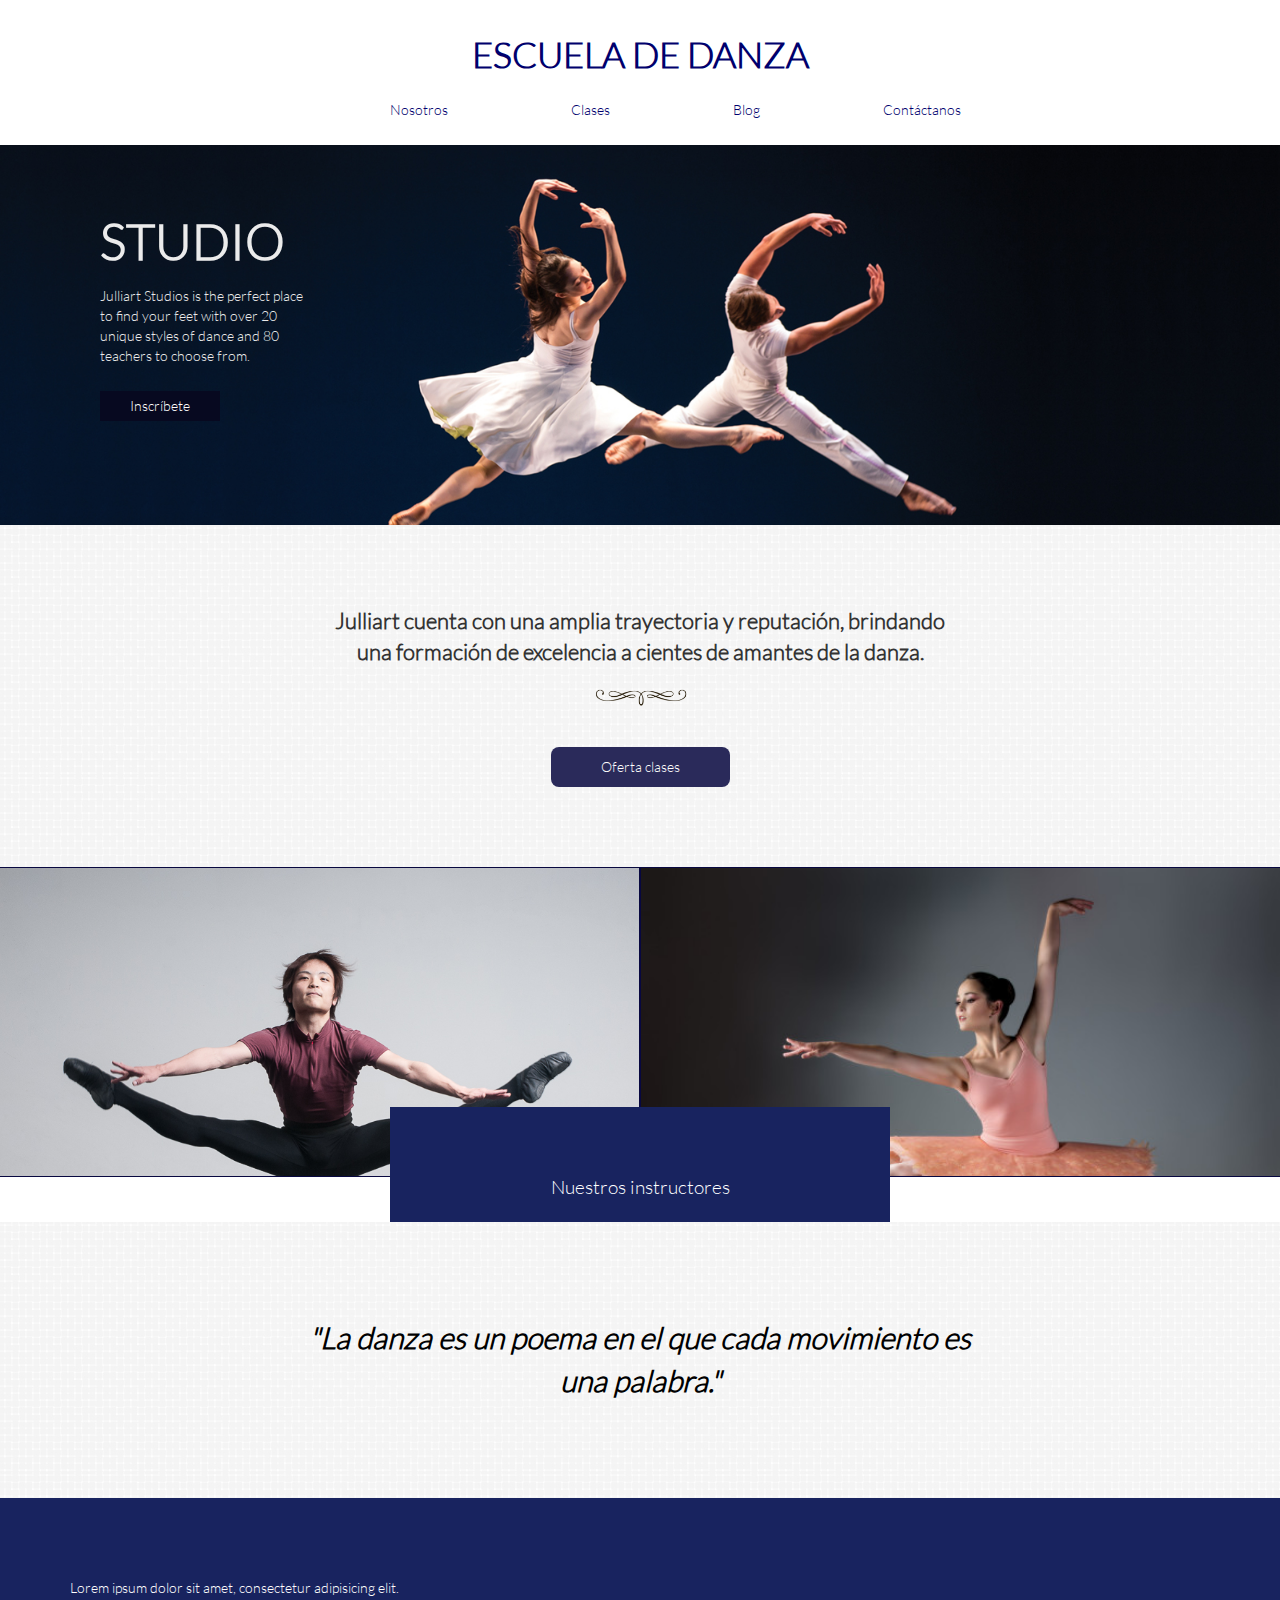
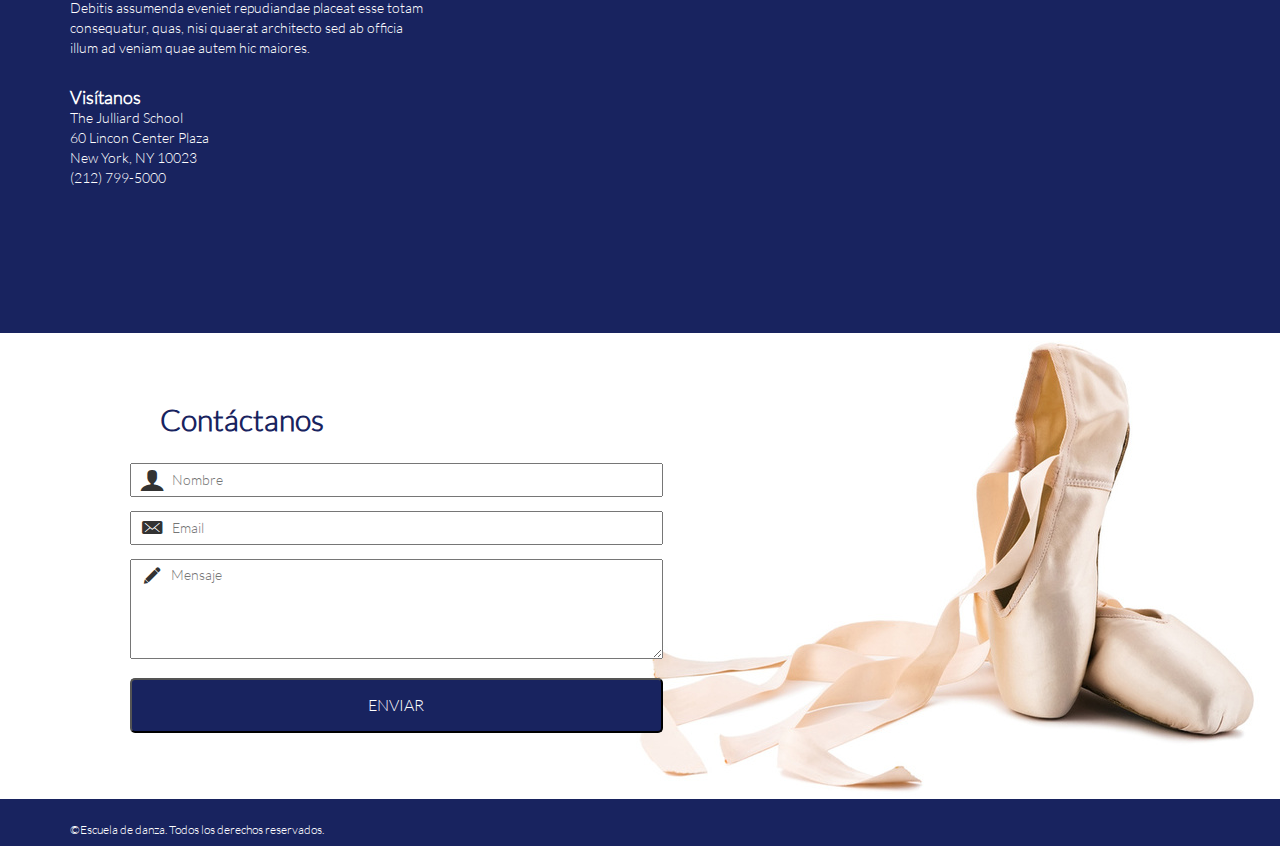
<file: index.html>
<!DOCTYPE html>
<html>
<head>
	<meta charset="UTF-8">
	<title>Escuela de Danza</title>
	<link rel='stylesheet' type='text/css' href='http://fonts.googleapis.com/css?family=Montserrat:400,700'>
	<link rel="stylesheet" type="text/css" href="css/bootstrap.css">
	<link rel="stylesheet" type="text/css" href="css/utilities.css">
	<link rel="stylesheet" type="text/css" href="css/common.css">
	<link rel="stylesheet" href="icons/style.css">
	<link rel="stylesheet" type="text/css" href="css/main.css">
</head>
<body>
<!------------------------------------------------------------------- HEADER ----------->
	<header>
	    <div class="container">
	        <h1>ESCUELA DE DANZA</h1>
	        <div class="menu">
	            <ul>
	                <li><a href="nosotros.html">Nosotros</a></li>
	                <li><a href="clases.html">Clases</a></li>
	                <li><a href="blog.html">Blog</a></li>
	                <li><a href="#contact">Contáctanos</a></li>
	            </ul>
	        </div>
	    </div>
	</header>
<!------------------------------------------------------------------- HERO ----------->
    <div class="hero">
        <div class="container">
            <p class="studio">STUDIO</p>
            <p>Julliart Studios is the perfect place <br>to find your feet with over 20 <br>unique styles of dance and 80 <br>teachers to choose from.</p>
            <a class="boton" href="">Inscríbete</a>
        </div>
    </div>
<!---------------------------------------------------------------- OFERTAS ----------->
    <section class="ofertas">
        <div class="container">
            <p>Julliart cuenta con una amplia trayectoria y reputación, brindando <br> una formación de excelencia a cientes de amantes de la danza.</p>
            <p class="decoracion"><img src="img/decoration_1.png" alt=""></p>
            <p><a class="boton" href="">Oferta clases</a></p>
        </div>
    </section>
<!----------------------------------------------------------- INSTRUCTORES ----------->
    <section class="instructores">
        <div class="row">
            <div class="col-md-6">
                <div class="instructor-uno"></div>
                <!--<img class=img-responsive src="img/instructor_4.jpg" alt="">-->
            </div>
            <div class="col-md-6">
                <div class="instructor-dos"></div>
                <!--<img class=img-responsive src="img/profesor_9.jpg" alt="">-->
            </div>
        </div>
        <div class="container">
            <p>Nuestros instructores</p>
        </div>
    </section>
<!------------------------------------------------------------------ FRASE ----------->
    <section class="ofertas frase">
        <div class="container">
            <p class="cursiva">"La danza es un poema en el que cada movimiento es <br> una palabra."</p>
        </div>
    </section>
<!-------------------------------------------------------------- UBICACIÓN ----------->
    <section class="ubicacion">
        <div class="container">
            <div class="row">
                <div class="col-md-5">
                    <p>Lorem ipsum dolor sit amet, consectetur adipisicing elit. Debitis assumenda eveniet repudiandae placeat esse totam consequatur, quas, nisi quaerat architecto sed ab officia illum ad veniam quae autem hic maiores.</p>
                    <h4>Visítanos</h4>
                    <p>The Julliard School <br>60 Lincon Center Plaza <br>New York, NY 10023 <br>(212) 799-5000</p>
                </div>
                <div class="col-md-7">
                    <iframe src="https://www.google.com/maps/embed?pb=!1m18!1m12!1m3!1d3021.4664374888384!2d-73.9850172848237!3d40.77375867932525!2m3!1f0!2f0!3f0!3m2!1i1024!2i768!4f13.1!3m3!1m2!1s0x89c2585ff9df2f6d%3A0xf876ccebba645bff!2sEscuela+Juilliard!5e0!3m2!1ses!2ses!4v1479755223739" width="600" height="450" frameborder="0" style="border:0" allowfullscreen></iframe>
                </div>
            </div>
        </div>
    </section>
<!------------------------------------------------------------ CONTACTANOS ----------->
    <section class="contactanos">
        <div class="container">
            <h2><a name="contact"></a>Contáctanos</h2>
            <form action="">
                <label class="icon-user" for="nombre"></label>
                <input type="text" id="nombre" placeholder="Nombre">
                <label class="icon-mail-envelope-closed" for="email"></label>
                <input type="text" id="email" placeholder="Email">
                <label class="icon-pen-angled" for="mensaje"></label><textarea type="text" id="mensaje" placeholder="Mensaje"></textarea>
                <input class="enviar" type="submit" value="ENVIAR">
            </form>
        </div>
    </section>
<!----------------------------------------------------------------- FOOTER ----------->
<footer>
    <div class="container">
        <small>©Escuela de danza. Todos los derechos reservados.</small>
    </div>
</footer>
</body>
</html>
</file>
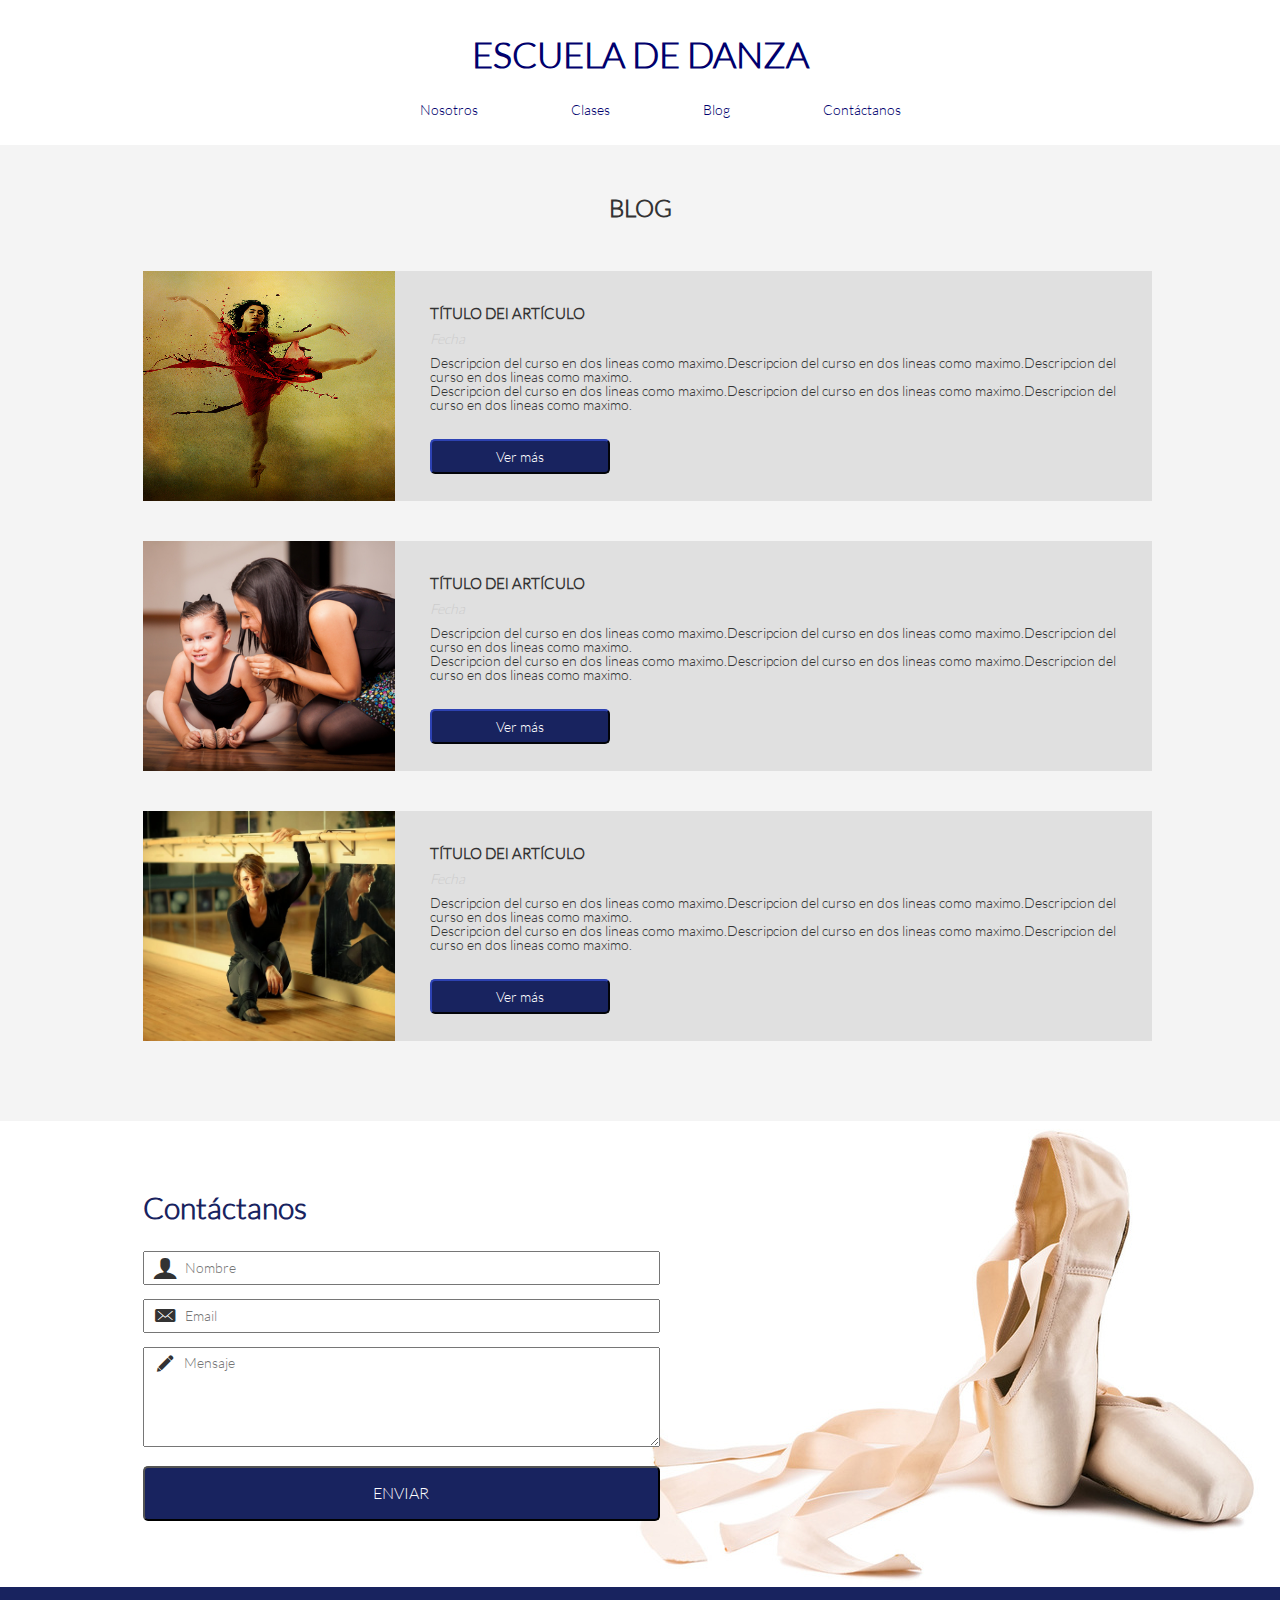
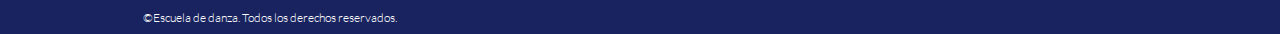
<file: blog.html>
<!DOCTYPE html>
<html>
<head>
	<meta charset="UTF-8">
	<title>Escuela de Danza</title>
	<link rel='stylesheet' type='text/css' href='http://fonts.googleapis.com/css?family=Montserrat:400,700'>
	<link rel="stylesheet" type="text/css" href="css/bootstrap.css">
	<link rel="stylesheet" type="text/css" href="css/utilities.css">
	<link rel="stylesheet" type="text/css" href="css/common.css">
	<link rel="stylesheet" href="icons/style.css">
	<link rel="stylesheet" type="text/css" href="css/blog.css">
	<link rel="stylesheet" href="icons/style.css">
</head>
<body>
<!------------------------------------------------------------------- HEADER ----------->
	<header>
	    <div class="container">
            <a class="inicio" href="index.html"><h1>ESCUELA DE DANZA</h1></a>
	        <div class="menu">
	            <ul>
	                <li><a href="nosotros.html">Nosotros</a></li>
	                <li><a href="clases.html">Clases</a></li>
	                <li><a href="blog.html">Blog</a></li>
	                <li><a href="#contact">Contáctanos</a></li>
	            </ul>
	        </div>
	    </div>
	</header>
<!------------------------------------------------------------------- HERO ----------->
<section class="hero">
   <div class="container">
     
      <h3>BLOG</h3>
      <div class="row fondo">
         <div class="col-md-3">
             <img src="img/blog1.jpg" alt="">
         </div>
         <div class="col-md-9 blog">
             <h4>TÍTULO DEl ARTÍCULO</h4>
             <p><em>Fecha</em></p>
             <p>Descripcion del curso en dos lineas como maximo.Descripcion del curso en dos lineas como maximo.Descripcion del curso en dos lineas como maximo. <br>Descripcion del curso en dos lineas como maximo.Descripcion del curso en dos lineas como maximo.Descripcion del curso en dos lineas como maximo. </p>
             <button><a href="">Ver más</a></button>
         </div> 
      </div>
      
      
       <div class="row fondo">
        
         <div class="col-md-3">
             <img src="img/profesor_5jpg.jpg" alt="">
         </div>
         <div class="col-md-9 blog">
             <h4>TÍTULO DEl ARTÍCULO</h4>
             <p><em>Fecha</em></p>
             <p>Descripcion del curso en dos lineas como maximo.Descripcion del curso en dos lineas como maximo.Descripcion del curso en dos lineas como maximo. <br>Descripcion del curso en dos lineas como maximo.Descripcion del curso en dos lineas como maximo.Descripcion del curso en dos lineas como maximo. </p>
             <button><a href="">Ver más</a></button>
         </div> 
      </div>
      
      
       <div class="row fondo">
       
         <div class="col-md-3">
             <img src="img/instructor_1.jpg" alt="">
         </div>
         <div class="col-md-9 blog">
             <h4>TÍTULO DEl ARTÍCULO</h4>
             <p><em>Fecha</em></p>
             <p>Descripcion del curso en dos lineas como maximo.Descripcion del curso en dos lineas como maximo.Descripcion del curso en dos lineas como maximo. <br>Descripcion del curso en dos lineas como maximo.Descripcion del curso en dos lineas como maximo.Descripcion del curso en dos lineas como maximo. </p>
             <button><a href="">Ver más</a></button>
         </div> 
      </div>
      
      
   </div>
</section>

<!------------------------------------------------------------ CONTACTANOS ----------->
    <section class="contactanos">
        <div class="container">
            <h2><a name="contact"></a>Contáctanos</h2>
            <form action="">
                <label class="icon-user" for="nombre"></label>
                <input type="text" id="nombre" placeholder="Nombre">
                <label class="icon-mail-envelope-closed" for="email"></label>
                <input type="text" id="email" placeholder="Email">
                <label class="icon-pen-angled" for="mensaje"></label><textarea type="text" id="mensaje" placeholder="Mensaje"></textarea>
                <input class="enviar" type="submit" value="ENVIAR">
            </form>
        </div>
    </section>
<!----------------------------------------------------------------- FOOTER ----------->
<footer>
    <div class="container">
        <small>©Escuela de danza. Todos los derechos reservados.</small>
    </div>
</footer>
</file>
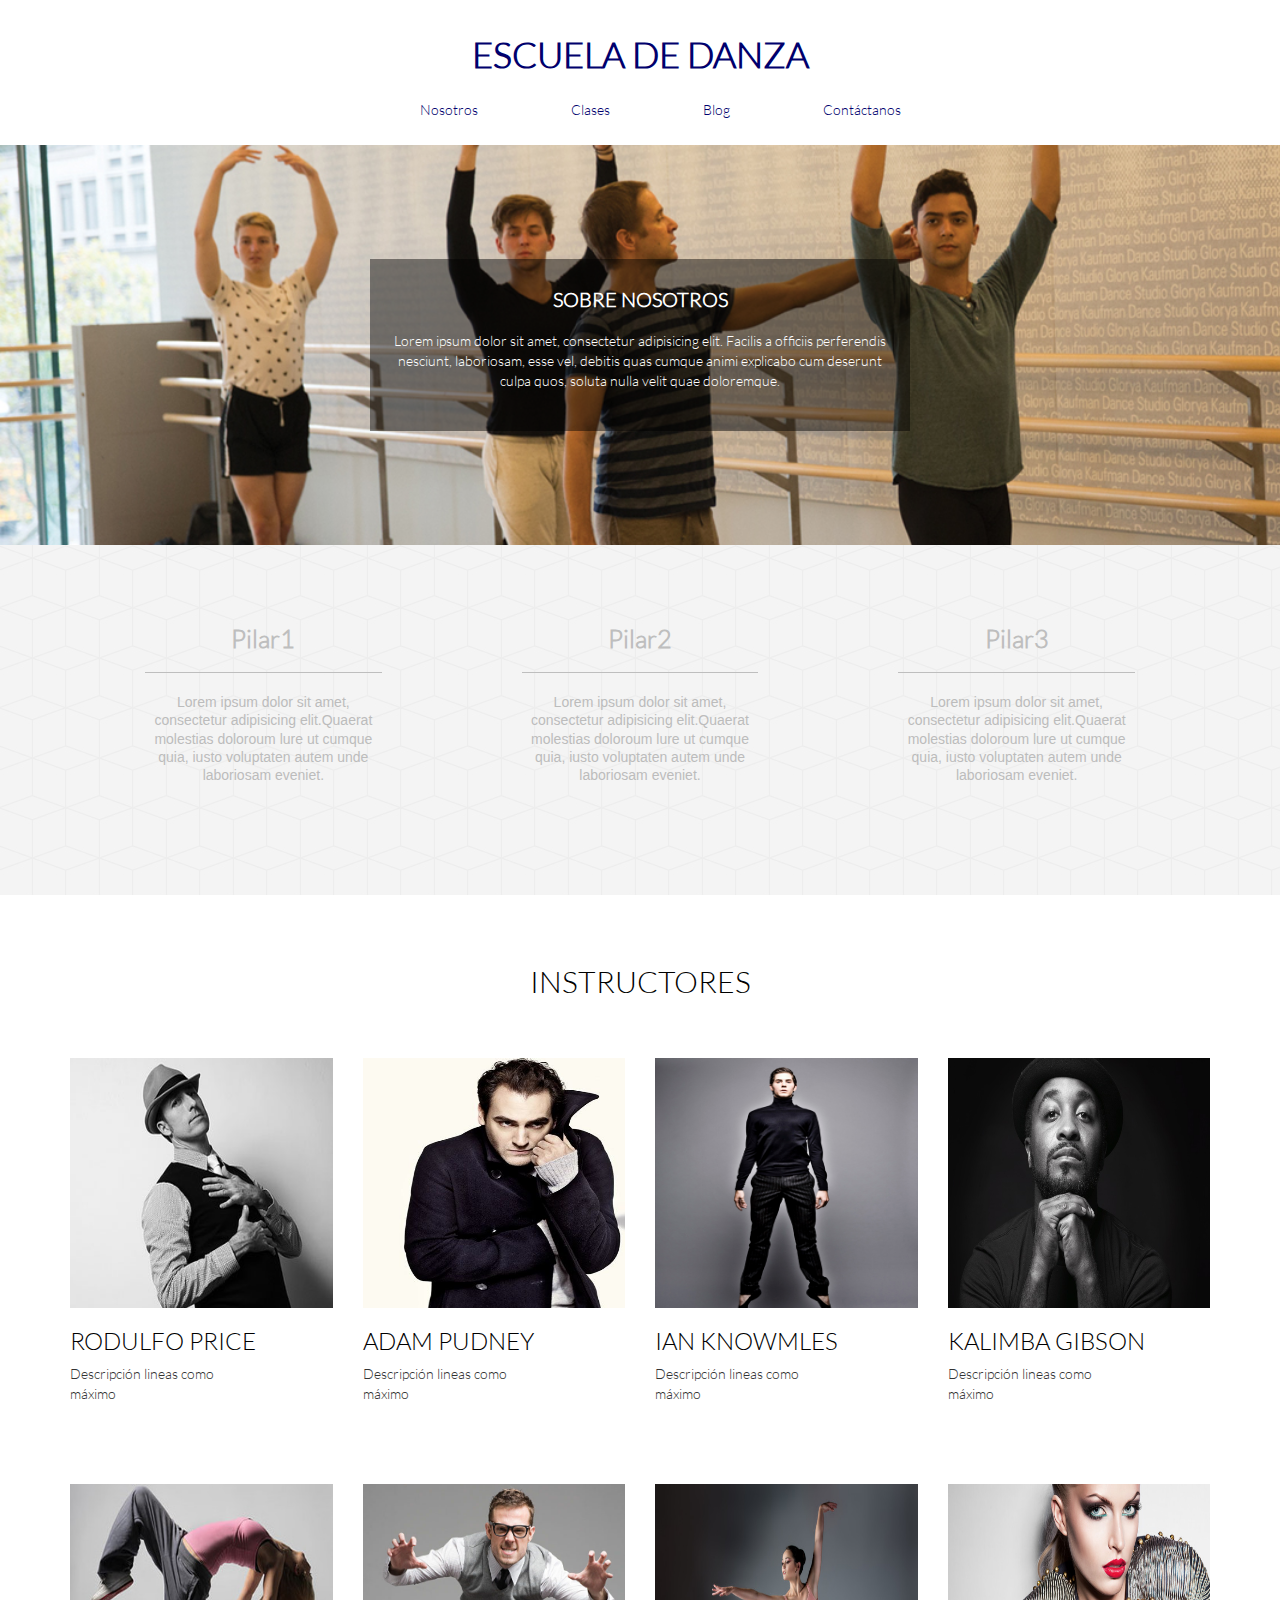
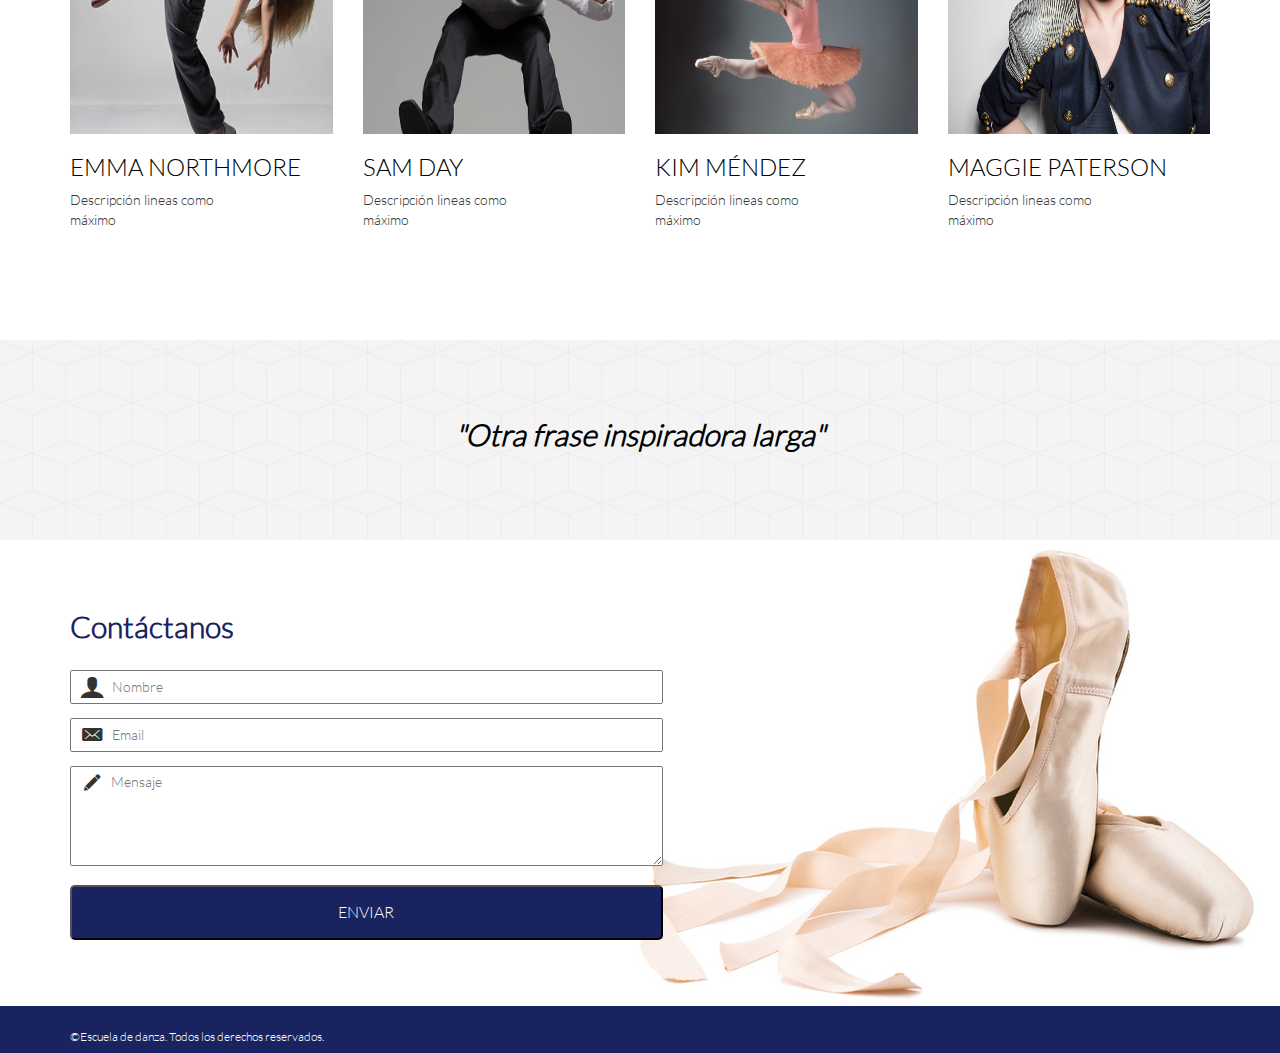
<file: nosotros.html>
<!DOCTYPE html>
<html>
<head>
	<meta charset="UTF-8">
	<title>Escuela de Danza</title>
	<link rel='stylesheet' type='text/css' href='http://fonts.googleapis.com/css?family=Montserrat:400,700'>
	<link rel="stylesheet" type="text/css" href="css/bootstrap.css">
	<link rel="stylesheet" type="text/css" href="css/utilities.css">
	<link rel="stylesheet" type="text/css" href="css/common.css">
	<link rel="stylesheet" href="icons/style.css">
	<link rel="stylesheet" type="text/css" href="css/nosotros.css">
</head>
<body>
<!-------------------------------------------------------HEADER -->
<header>
    <div class="container">
        <a class="inicio" href="index.html"><h1>ESCUELA DE DANZA</h1></a>
        <div class="menu">
            <ul>
                <li><a href="nosotros.html">Nosotros</a></li>
	            <li><a href="clases.html">Clases</a></li>
	            <li><a href="blog.html">Blog</a></li>
	            <li><a href="#contact">Contáctanos</a></li>
            </ul>
        </div>
    </div> 
</header>
<!-------------------------------------------------------HERO -->
<div class="hero">
   <div class="container">
       <div class="presentacion">
           <div class="texto">
               <h2>SOBRE NOSOTROS</h2>
               <p>Lorem ipsum dolor sit amet, consectetur adipisicing elit. Facilis a officiis perferendis nesciunt, laboriosam, esse vel, debitis quas cumque animi explicabo cum deserunt culpa quos, soluta nulla velit quae doloremque.</p>
           </div>
       </div>
   </div>    
</div>
<!-------------------------------------------------------INFORMACION-->
<section class="info">
    <div class="container">
       <div class="row informacion">         
          <div class="col-md-4 box">
              <h2>Pilar1</h2>
              <p>Lorem ipsum dolor sit amet, consectetur adipisicing elit.Quaerat molestias doloroum lure ut cumque quia, iusto voluptaten autem unde laboriosam eveniet.</p>
          </div>
           <div class="col-md-4 box">
              <h2>Pilar2</h2>
              <p>Lorem ipsum dolor sit amet, consectetur adipisicing elit.Quaerat molestias doloroum lure ut cumque quia, iusto voluptaten autem unde laboriosam eveniet.</p>
          </div>
           <div class="col-md-4 box">
              <h2>Pilar3</h2>
              <p>Lorem ipsum dolor sit amet, consectetur adipisicing elit.Quaerat molestias doloroum lure ut cumque quia, iusto voluptaten autem unde laboriosam eveniet.</p>
          </div>
           
       </div>
    </div>
</section>
<!-----------------------------------------------LISTAS INSTRUCTORES -->
<section class="instructor">
    <div class="container">
       <div class="row lista-instructor">
         
             <h2 class="txt1">INSTRUCTORES</h2>
              <div class="col-md-3 instructores">
              
              <div class="contenedor">
              <img src="img/profesor_4.jpg" alt="">
              </div>
              
              <h3>RODULFO PRICE</h3>
              <p>Descripción lineas como <br> máximo</p>
              </div>
          
              <div class="col-md-3">
              <div class="contenedor">
              <img src="img/profesor_14.jpg" alt="">
              </div>
              <h3>ADAM PUDNEY</h3>
              <p>Descripción lineas como <br> máximo</p>
              </div>
          
              <div class="col-md-3">
              <div class="contenedor">
              <img src="img/profesor_1.jpg" alt="">
              </div>
              <h3>IAN KNOWMLES</h3>
              <p>Descripción lineas como <br> máximo</p>
              </div>
           
               <div class="col-md-3">
               <div class="contenedor">
              <img src="img/profesor_10.jpg" alt="">
              </div>
              <h3>KALIMBA GIBSON</h3>
              <p>Descripción lineas como <br> máximo</p>
              </div>
         
       </div> 
       
       <div class="row lista-instructor">
         
          <div class="col-md-3 instructores">
             <div class="contenedor">
              <img src="img/profesor_11.jpg" alt="">
              </div>
              <h3>EMMA NORTHMORE</h3>
              <p>Descripción lineas como <br> máximo</p>
              </div>
           
           <div class="col-md-3">
             <div class="contenedor">
              <img src="img/profesor_12.jpg" alt="">
              </div>
              <h3>SAM DAY</h3>
              <p>Descripción lineas como <br> máximo</p>
              </div>
           
           <div class="col-md-3">
             <div class="contenedor">
              <img src="img/profesor_9.jpg" alt="">
              </div>
              <h3>KIM MÉNDEZ</h3>
              <p>Descripción lineas como <br> máximo</p>
              </div>
           
           <div class="col-md-3">
                <div class="contenedor">
              <img src="img/profesor_15.jpg" alt="">
              </div>
              <h3>MAGGIE PATERSON</h3>
              <p>Descripción lineas como <br> máximo</p>
              </div>
       </div>
       
    </div>
</section>

<!-----------------------------------------------FRASE -->
<section class="frase">
       <div class="container">
       <div class="pfrase">
       <div class="txtfrase">
        <p>"Otra frase inspiradora larga"</p>
        </div>
        </div>
       </div>
</section>

<!-----------------------------------------------CONTACTANOS --> 
<section class="contactanos">
        <div class="container">
            <h2><a name="contact"></a>Contáctanos</h2>
            <form action="">
                <label class="icon-user" for="nombre"></label>
                <input type="text" id="nombre" placeholder="Nombre">
                <label class="icon-mail-envelope-closed" for="email"></label>
                <input type="text" id="email" placeholder="Email">
                <label class="icon-pen-angled" for="mensaje"></label><textarea type="text" id="mensaje" placeholder="Mensaje"></textarea>
                <input class="enviar" type="submit" value="ENVIAR">
            </form>
        </div>
    </section>
<!----------------------------------------------PIE DE PAGINA -->

<footer>
    <div class="container">
        <small>©Escuela de danza. Todos los derechos reservados.</small>
    </div>
</footer>

</body>
</html>
</file>
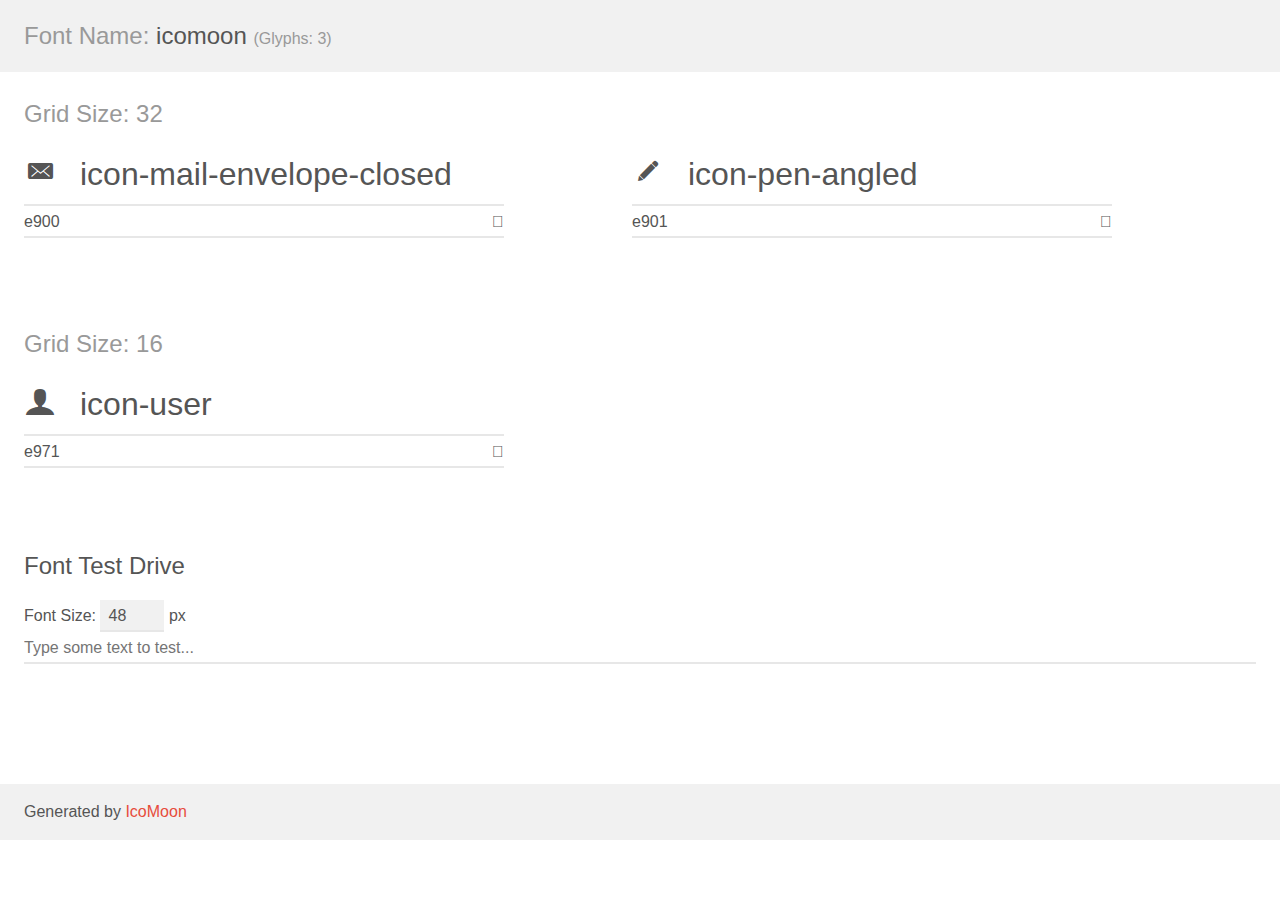
<file: icons/demo.html>
<!doctype html>
<html>
<head>
    <meta charset="utf-8">
    <title>IcoMoon Demo</title>
    <meta name="description" content="An Icon Font Generated By IcoMoon.io">
    <meta name="viewport" content="width=device-width, initial-scale=1">
    <link rel="stylesheet" href="demo-files/demo.css">
    <link rel="stylesheet" href="style.css"></head>
<body>
    <div class="bgc1 clearfix">
        <h1 class="mhmm mvm"><span class="fgc1">Font Name:</span> icomoon <small class="fgc1">(Glyphs:&nbsp;3)</small></h1>
    </div>
    <div class="clearfix mhl ptl">
        <h1 class="mvm mtn fgc1">Grid Size: 32</h1>
        <div class="glyph fs1">
            <div class="clearfix bshadow0 pbs">
                <span class="icon-mail-envelope-closed">
                
                </span>
                <span class="mls"> icon-mail-envelope-closed</span>
            </div>
            <fieldset class="fs0 size1of1 clearfix hidden-false">
                <input type="text" readonly value="e900" class="unit size1of2" />
                <input type="text" maxlength="1" readonly value="&#xe900;" class="unitRight size1of2 talign-right" />
            </fieldset>
            <div class="fs0 bshadow0 clearfix hidden-true">
                <span class="unit pvs fgc1">liga: </span>
                <input type="text" readonly value="" class="liga unitRight" />
            </div>
        </div>
        <div class="glyph fs1">
            <div class="clearfix bshadow0 pbs">
                <span class="icon-pen-angled">
                
                </span>
                <span class="mls"> icon-pen-angled</span>
            </div>
            <fieldset class="fs0 size1of1 clearfix hidden-false">
                <input type="text" readonly value="e901" class="unit size1of2" />
                <input type="text" maxlength="1" readonly value="&#xe901;" class="unitRight size1of2 talign-right" />
            </fieldset>
            <div class="fs0 bshadow0 clearfix hidden-true">
                <span class="unit pvs fgc1">liga: </span>
                <input type="text" readonly value="" class="liga unitRight" />
            </div>
        </div>
    </div>
    <div class="clearfix mhl ptl">
        <h1 class="mvm mtn fgc1">Grid Size: 16</h1>
        <div class="glyph fs2">
            <div class="clearfix bshadow0 pbs">
                <span class="icon-user">
                
                </span>
                <span class="mls"> icon-user</span>
            </div>
            <fieldset class="fs0 size1of1 clearfix hidden-false">
                <input type="text" readonly value="e971" class="unit size1of2" />
                <input type="text" maxlength="1" readonly value="&#xe971;" class="unitRight size1of2 talign-right" />
            </fieldset>
            <div class="fs0 bshadow0 clearfix hidden-true">
                <span class="unit pvs fgc1">liga: </span>
                <input type="text" readonly value="user, profile2" class="liga unitRight" />
            </div>
        </div>
    </div>

    <!--[if gt IE 8]><!-->
    <div class="mhl clearfix mbl">
        <h1>Font Test Drive</h1>
        <label>
            Font Size: <input id="fontSize" type="number" class="textbox0 mbm"
            min="8" value="48" />
            px
        </label>
        <input id="testText" type="text" class="phl size1of1 mvl"
        placeholder="Type some text to test..." value=""/>
        <div id="testDrive" class="icon-">&nbsp;
        </div>
    </div>
    <!--<![endif]-->
    <div class="bgc1 clearfix">
        <p class="mhl">Generated by <a href="https://icomoon.io/app">IcoMoon</a></p>
    </div>

    <script src="demo-files/demo.js"></script>
</body>
</html>
</file>
<file: css/utilities.css>
/*Global*/
*{
	font-family: "Latolight";
}

@font-face{
	font-family: LatoHeavy;
	src: url(../fonts/LatoHeavy.ttf);
}
@font-face{
	font-family:Latolight ;
	src: url(../fonts/Latolight.ttf);
}
@font-face{
	font-family: DolceVita;
	src: url(../fonts/DolceVita.ttf);
}
@font-face{
	font-family: Neoteric-Bold;
	src: url(../fonts/Neoteric-Bold.ttf);
}

/* Shortcuts */

.pd-0{
	padding: 0;
}
.pt-5{
	padding-top: 5%;
}
.pb-5{
	padding-bottom: 5%;
}
.mg-0{
	margin: 0;
}
.w-100{
	width: 100%;
}
.lh{
	line-height: 1.5;
}
.text-center{
	text-align: center;
}
.text-left{
	text-align: left;
}
.text-white{
	color: white;
}
.text-gray{
	color: rgb(83, 88, 95);
}
.text-blue{
 color: #192951;
}
.a-none-decoration{
	text-decoration: none;
}
.bg-gray{
	background-color: rgb(244, 244, 244);
}
.bg-img-block{
	background-size: cover;
	background-repeat: no-repeat;
	background-position: center;
}
</file>
<file: css/common.css>
/*------------------------------------------------------------------ GENERAL --*/
body {
    margin: 0;
    padding: 0;
}
.inicio {
    color: #00006d;
}
.inicio:hover {
    color: #00006d;
    text-decoration: none;
}
/*------------------------------------------------------------------ HEADER --*/
header {
    text-align: center;
    color: #00006d;
}
header h1 {
    font-weight: bold;
    padding: 15px 0;
}
header ul {
    list-style: none;
    margin-bottom: 25px;
}
header li {
    display: inline-block;
    padding: 0 35px;
}
header li a {
    color: #00006d;
    padding: 10px;
}
header li a:hover {
    background: rgba(8, 5, 5, 0.33);
    border-radius: 3px;
    color: #fff;
    text-decoration: none;
    padding: 10px;
}
/*---------------------------------------------------------------------- CONTACTANOS --*/
.contactanos {
    background: url(../img/shoes_1.jpg) no-repeat;
    background-position: right;
    height: 466px;
}
.contactanos h2 {
    color: #18235f;
    font-weight: bold;
    margin: 70px 0 0 0px;
}
.contactanos form {
    width: 52%;
    padding: 20px 0 20px 0px;
}
.contactanos label {
    font-size: 26px;
    margin: 11px 0 0 9px;
    position: absolute;
    vertical-align: middle;
}
.contactanos input, textarea {
    display: inline-block;
    width: 100%;
    padding: 5px 0 5px 40px;
    margin: 7px 0;
}
.contactanos textarea {
    min-width: 100%;
    max-width: 100%;
    height: 100px;
}
.contactanos .enviar {
    background: #18235f;
    padding: 14px;
    color: #fff;
    border-radius: 5px;
    font-size: 16px;
}
/*---------------------------------------------------------------------- FOOTER --*/
footer {
    background: #18235f;
    padding: 20px 0 7px 0 ;
}
footer small {
    color: #fff;
}
</file>
<file: icons/style.css>
@font-face {
  font-family: 'icomoon';
  src:  url('fonts/icomoon.eot?ylqde9');
  src:  url('fonts/icomoon.eot?ylqde9#iefix') format('embedded-opentype'),
    url('fonts/icomoon.ttf?ylqde9') format('truetype'),
    url('fonts/icomoon.woff?ylqde9') format('woff'),
    url('fonts/icomoon.svg?ylqde9#icomoon') format('svg');
  font-weight: normal;
  font-style: normal;
}

[class^="icon-"], [class*=" icon-"] {
  /* use !important to prevent issues with browser extensions that change fonts */
  font-family: 'icomoon' !important;
  speak: none;
  font-style: normal;
  font-weight: normal;
  font-variant: normal;
  text-transform: none;
  line-height: 1;

  /* Better Font Rendering =========== */
  -webkit-font-smoothing: antialiased;
  -moz-osx-font-smoothing: grayscale;
}

.icon-mail-envelope-closed:before {
  content: "\e900";
}
.icon-pen-angled:before {
  content: "\e901";
}
.icon-user:before {
  content: "\e971";
}
</file>
<file: css/main.css>
/*------------------------------------------------------------------ GENERAL --*/
body {
    margin: 0;
    padding: 0;
}
/*------------------------------------------------------------------ HEADER --*/
header {
    text-align: center;
    color: #00006d;
}
header h1 {
    font-weight: bold;
    padding: 15px 0;
}
header ul {
    list-style: none;
}
header li {
    display: inline-block;
    padding: 0 35px;
}
header li a {
    color: #00006d;
    padding: 10px;
}
header li a:hover {
    background: rgba(52, 52, 52, 0.68);
    color: #fff;
    text-decoration: none;
    padding: 10px;
}
/*--------------------------------------------------------------------- HERO --*/
.hero {
    background: url(../img/dance_1.jpg) no-repeat;
    background-attachment: scroll;
    background-size: 100%;
    height: 380px;
    color: #ebebeb;
}
.hero .studio, p, a {
    margin-left: 30px;
}
.hero .studio {
    font-size: 50px;
    font-weight: bold;
    margin-top: 60px;
}
.hero a {
    background: rgba(8, 8, 31, 0.89);
    margin-top: 15px;
    padding: 5px 30px;
}
.hero a:hover {
    background: rgba(56, 56, 119, 0.60);
    padding: 5px 30px;
}
.boton {
    color: #fff;
    padding: 10px;
    display: inline-block;
}
.boton:hover {
    background: rgba(52, 52, 52, 0.68);
    color: #fff;
    text-decoration: none;
    padding: 10px;
}
/*------------------------------------------------------------------- OFERTAS --*/
.ofertas {
    background: url(../img/textura_2.jpg) repeat;
    background-size:auto;
    padding: 80px 0;
}
.ofertas p {
    font-size: 22px;
    font-weight: 600;
    text-align: center;
    margin: 0px;
}
.ofertas .decoracion {
    text-align: center;
}
.ofertas img {
    width: 100px;
    display: inline;
    margin-top: -20px;
}
.ofertas a {
    background: rgb(42, 42, 90);
    border-radius: 8px;
    padding: 10px 50px;
    display: inline-block;
    color: #fff;
    margin: 0 auto;
}
.ofertas a:hover {
     padding: 10px 50px;
}
.ofertas .boton {
    font-size: 14px;
    font-weight: 100;
}
/*------------------------------------------------------------------- INSTRUCTORES --*/
.instructores .col-md-6 {
    padding: 0;
}
.instructores .instructor-uno {
    background: url(../img/instructor_4.jpg) no-repeat;
    background-size: 100%;
    height: 310px;
    border: 1.5px solid #080840;
}
.instructores .instructor-dos {
    background: url(../img/profesor_9.jpg);
    background-size: 100%;
    height: 310px;
    border: 1.5px solid #080840;
}
.instructores p {
    color: #fff;
    position: relative;
    margin: -70px 320px 0 320px;
    padding: 25px 100px;;
    background: #18235f;
    display: block;
    text-align: center;
    line-height: 20px;
    font-size: 19px;
}
/*------------------------------------------------------------------------- FRASE --*/
.frase .cursiva {
    font-style: italic;
    font-size: 30px;
    color: #000;
    font-weight: 600;
    padding: 15px;
}
/*---------------------------------------------------------------------- UBICACIÓN --*/
.ubicacion {
    background: #18235f;
    padding: 80px 0 50px 0;
}
.ubicacion p, h4 {
    color: #fff;
    margin: 0;
    padding: 0;
    margin-right: 100px;
}
.ubicacion h4 {
    font-weight: bold;
    margin-top: 30px;
}
.ubicacion iframe {
    width: 80%;
    height: 300px;
    margin-left: 50px;
}
/*---------------------------------------------------------------------- CONTACTANOS --*/
.contactanos {
    background: url(../img/shoes_1.jpg) no-repeat;
    background-position: right;
    height: 466px;
}
.contactanos h2 {
    color: #18235f;
    font-weight: bold;
    margin: 70px 0 0 60px;
}
.contactanos form {
    width: 52%;
    padding: 20px 0 20px 60px;
}
.contactanos label {
    font-size: 26px;
    margin: 11px 0 0 9px;
    position: absolute;
    vertical-align: middle;
}
.contactanos input, textarea {
    display: inline-block;
    width: 100%;
    padding: 5px 0 5px 40px;
    margin: 7px 0;
}
.contactanos textarea {
    min-width: 100%;
    max-width: 100%;
    height: 100px;
}
.contactanos .enviar {
    background: #18235f;
    padding: 14px;
    color: #fff;
    border-radius: 5px;
    font-size: 16px;
}
/*---------------------------------------------------------------------- FOOTER --*/
footer {
    background: #18235f;
    padding: 20px 0 7px 0 ;
}
footer small {
    color: #fff;
}
</file>
<file: css/blog.css>
/*------------------------------------------------------------------ GENERAL --*/
body {
    margin: 0;
    padding: 0;
}
.container {
    width: 80%;
}
/*------------------------------------------------------------------ HEADER --*/
header {
    text-align: center;
    color: #00006d;
}
header h1 {
    font-weight: bold;
    padding: 15px 0;
}
header ul {
    list-style: none;
}
header li {
    display: inline-block;
    padding: 0 35px;
}
header li a {
    color: #00006d;
    padding: 10px;
}
header li a:hover {
    background: rgba(52, 52, 52, 0.68);
    color: #fff;
    text-decoration: none;
    padding: 10px;
}
/*-----------------------------------------------------------------#F1EFFA;---- HERO --*/

.hero{
    background-color: #F4F4F4;
    padding-bottom: 80px;
}

.fondo{
    background-color:#e0e0e0;
    margin-top: 40px;
    margin-left: 0px;
}


.hero img{
    width: 135%;
    height: 230px;
    overflow: hidden;
    margin-left: -45px;
}

.hero .col-md-3{
    padding: 0;
    overflow: hidden;
}

.hero em {
    color: #ccc;
}

.hero p {
    line-height: 1em;
}
.hero .blog {
    margin-top: 25px;
    padding-left: 35px;
}
.hero h4 {
    font-size: 15px;
    font-weight: bold;
}
h3{
    margin-top: 50px;
    margin-bottom: 50px;
    text-align: center;
    font-weight: bold;
}

.fondo button{
    border-radius: 5px;
    background:#18235f;
    border-color:#18235f;
    width: 180px;
    height: 35px;
    margin-top: 17px;
}

.fondo a{
    text-decoration: none;
    color: white;
}
/*-----------------------------------------------------------------#F1EFFA;---- END HERO --*/
</file>
<file: css/nosotros.css>
/* ----------------------GENERAL ------ */
body {
    margin: 0;
    padding: 0;
}
/*------------------------------------------------------------------ HEADER --*/
header {
    text-align: center;
    color: #00006d;
}
header h1 {
    font-weight: bold;
    padding: 15px 0;
}
header ul {
    list-style: none;
}
header li {
    display: inline-block;
    padding: 0 35px;
}
header li a {
    color: #00006d;
    padding: 10px;
}
header li a:hover {
    background: rgba(52, 52, 52, 0.68);
    color: #fff;
    text-decoration: none;
    padding: 10px;
}
/*------------------------------------------------------------------ HERO --*/
.hero {
    background: url(../img/dance_7.jpg);
    background-position: left 630px;
    background-size: 150%;
    height: 400px;
}
.hero .presentacion {
    height: 400px;
    width: 100%;
    display: table;
}

.hero .texto {
    display: table-cell;
    vertical-align: middle;
    text-align: center;
    color: #fff;
}
.hero .texto h2 {
    background: rgba(0, 0, 0, 0.45);
    margin: 0 300px;
    padding-top: 30px;
    font-weight: bold;
    font-size: 20px;
}
.hero .texto p {
    background: rgba(0, 0, 0, 0.45);
    margin: 0 300px;
    padding: 20px 20px 40px 20px;
}

/*------------------------------------------------------------------INFORMACION --*/
.info{
    background: url(../img/cubes.png);
    height:350px;
}
.info p {
    line-height: 1.3em;
    font-family: Helvetica;
    color: #bcbcbc;
}
.informacion{
    padding: 20px;
}

.informacion .box{
    text-align: center;
    padding:40px 70px 40px 70px; 
    
}
.box h2{
    color: #bebebe;
    font-weight: bold;
    font-size: 25px;
    border-bottom: 1px solid #bebebe;
    padding-bottom: 20px;
    margin-bottom: 20px;
}

/*------------------------------------------------------------------ LISTA INSTRUCTORES --*/
.txt1{
    font-family: inherit;
    color: black;
}

.instructor{
    padding-top: 50px;
    padding-bottom: 80px;
}
.lista-instructor img{
    width: 100%;
    height: 350px;
    padding-top: 50px;
}

.txt1{
    text-align: center;
   
}


h3{ 
    font-family: inherit;
    color: black;
}

.instructores p{
    margin-bottom: 30px;
}

.contenedor{
    height: 300px;
    overflow:hidden;
    
}
/*------------------------------------------------------------------ FRASE --*/
.frase{
    background: url(../img/cubes.png);
    height: 200px;
}

.pfrase{
    height: 200px;
    width: 100%;
    display: table;
}

.txtfrase{
    display: table-cell;
    vertical-align: middle;
    text-align: center;
    font-size: 30px;
}

.txtfrase p{
    font-style: italic;
    font-size: 30px;
    color: #000;
    font-weight: 600;
}

/*------------------------------------------------------------------ END FRASE --*/
</file>
<file: icons/demo-files/demo.css>
body {
  padding: 0;
  margin: 0;
  font-family: sans-serif;
  font-size: 1em;
  line-height: 1.5;
  color: #555;
  background: #fff;
}
h1 {
  font-size: 1.5em;
  font-weight: normal;
}
small {
  font-size: .66666667em;
}
a {
  color: #e74c3c;
  text-decoration: none;
}
a:hover, a:focus {
  box-shadow: 0 1px #e74c3c;
}
.bshadow0, input {
  box-shadow: inset 0 -2px #e7e7e7;
}
input:hover {
  box-shadow: inset 0 -2px #ccc;
}
input, fieldset {
  font-family: sans-serif;
  font-size: 1em;
  margin: 0;
  padding: 0;
  border: 0;
}
input {
  color: inherit;
  line-height: 1.5;
  height: 1.5em;
  padding: .25em 0;
}
input:focus {
  outline: none;
  box-shadow: inset 0 -2px #449fdb;
}
.glyph {
  font-size: 16px;
  width: 15em;
  padding-bottom: 1em;
  margin-right: 4em;
  margin-bottom: 1em;
  float: left;
  overflow: hidden;
}
.liga {
  width: 80%;
  width: calc(100% - 2.5em);
}
.talign-right {
  text-align: right;
}
.talign-center {
  text-align: center;
}
.bgc1 {
  background: #f1f1f1;
}
.fgc1 {
  color: #999;
}
.fgc0 {
  color: #000;
}
p {
  margin-top: 1em;
  margin-bottom: 1em;
}
.mvm {
  margin-top: .75em;
  margin-bottom: .75em;
}
.mtn {
  margin-top: 0;
}
.mtl, .mal {
  margin-top: 1.5em;
}
.mbl, .mal {
  margin-bottom: 1.5em;
}
.mal, .mhl {
  margin-left: 1.5em;
  margin-right: 1.5em;
}
.mhmm {
  margin-left: 1em;
  margin-right: 1em;
}
.mls {
  margin-left: .25em;
}
.ptl {
  padding-top: 1.5em;
}
.pbs, .pvs {
  padding-bottom: .25em;
}
.pvs, .pts {
  padding-top: .25em;
}
.unit {
  float: left;
}
.unitRight {
  float: right;
}
.size1of2 {
  width: 50%;
}
.size1of1 {
  width: 100%;
}
.clearfix:before, .clearfix:after {
  content: " ";
  display: table;
}
.clearfix:after {
  clear: both;
}
.hidden-true {
  display: none;
}
.textbox0 {
  width: 3em;
  background: #f1f1f1;
  padding: .25em .5em;
  line-height: 1.5;
  height: 1.5em;
}
#testDrive {
  display: block;
  padding-top: 24px;
  line-height: 1.5;
}
.fs0 {
  font-size: 16px;
}
.fs1 {
  font-size: 32px;
}
.fs2 {
  font-size: 32px;
}
</file>
